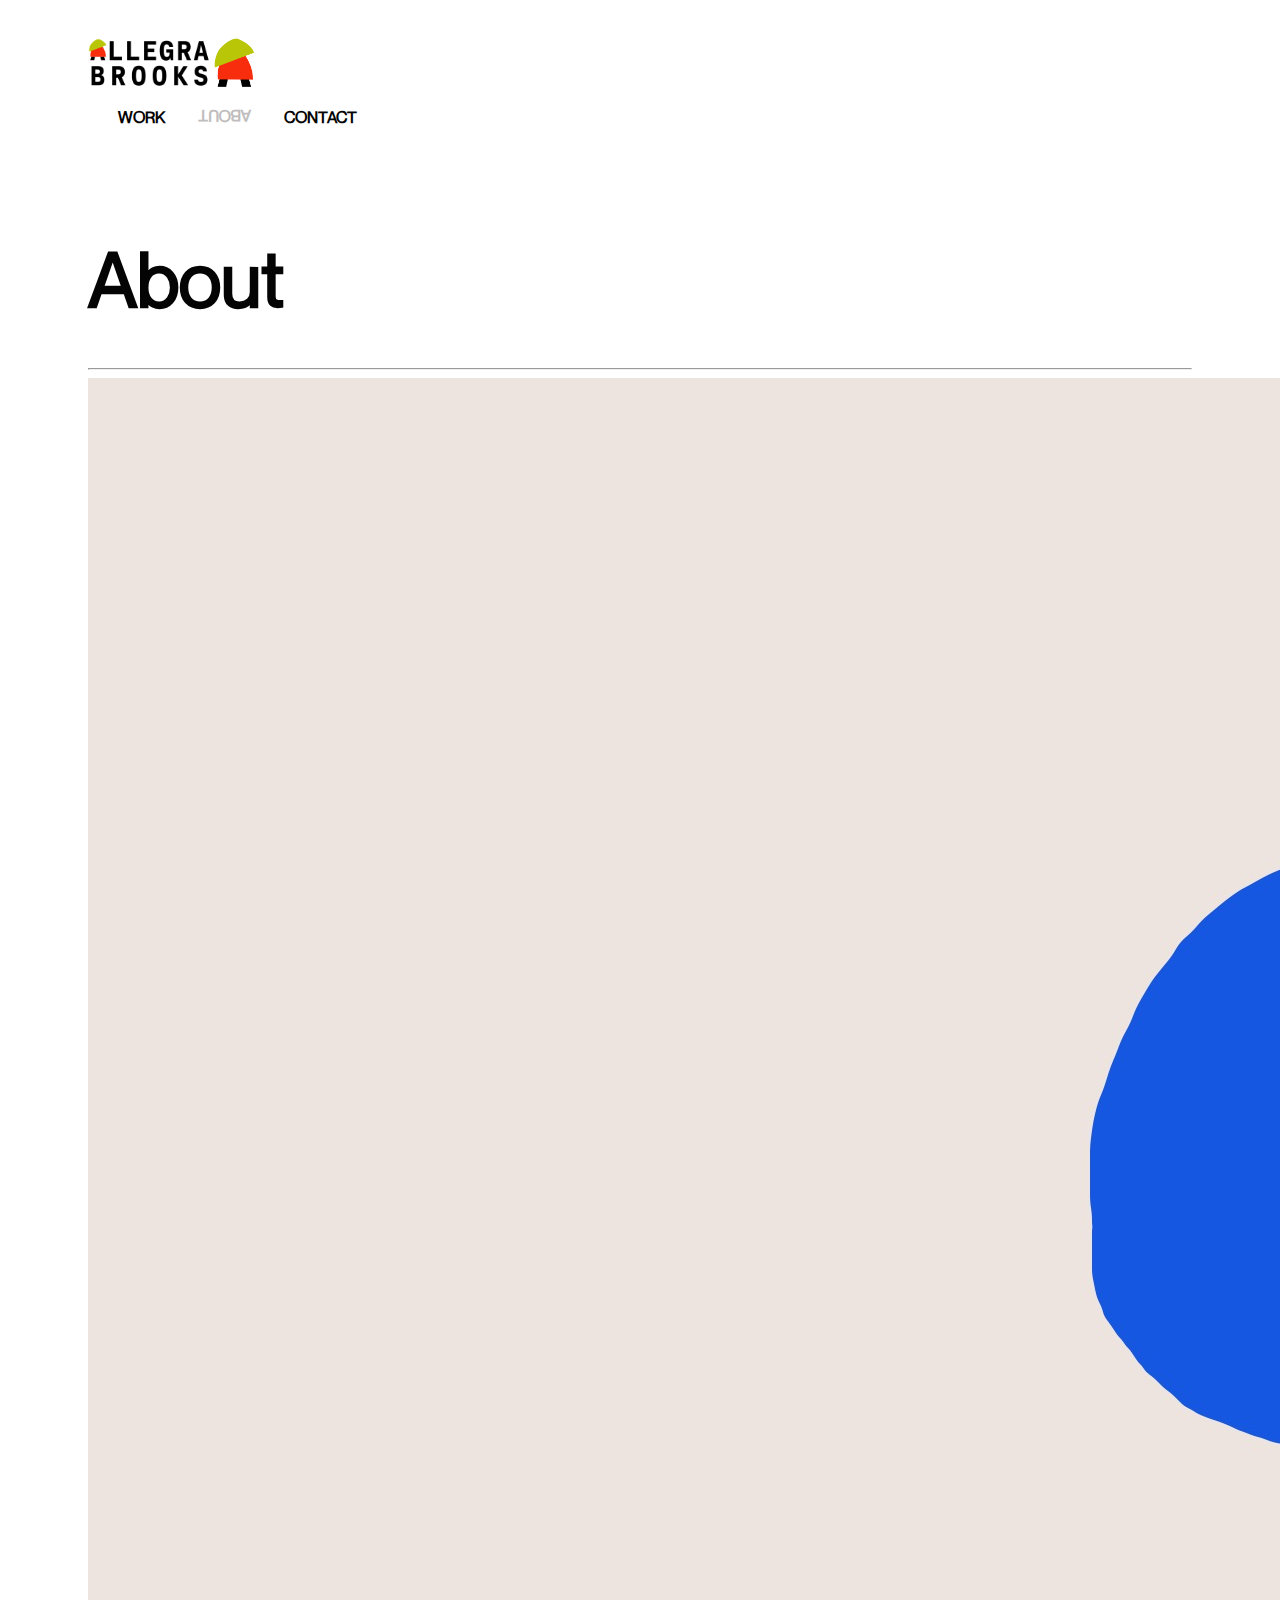
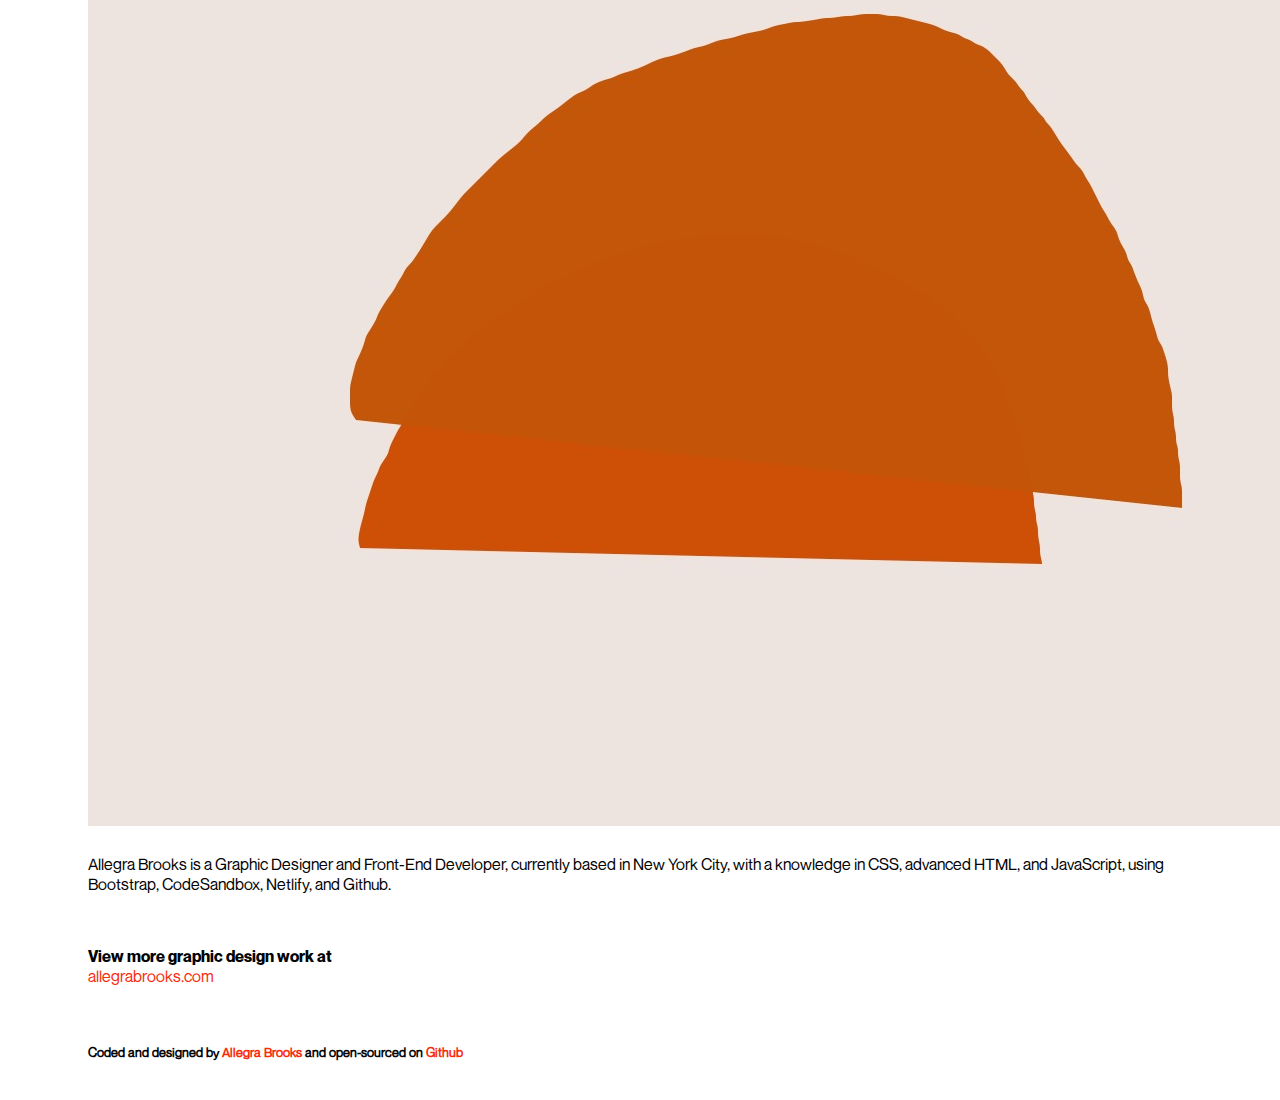
<file: about.html>
<!DOCTYPE html>
<html lang="en">
  <head>
    <meta charset="UTF-8" />
    <meta http-equiv="X-UA-Compatible" content="IE=edge" />
    <meta name="viewport" content="width=device-width, initial-scale=1.0" />
    <meta
      name="description"
      content="About Allegra - Allegra is a professional graphic designer and trained front-end engineer based in New York City"
    />
    <title>About Allegra - Front-End Developer and Graphic Designer - Allegra Brooks</title>
    <link
      href="https://cdn.jsdelivr.net/npm/bootstrap@5.1.3/dist/css/bootstrap.min.css"
      rel="stylesheet"
      integrity="sha384-1BmE4kWBq78iYhFldvKuhfTAU6auU8tT94WrHftjDbrCEXSU1oBoqyl2QvZ6jIW3"
      crossorigin="anonymous"
    />
    <link rel="stylesheet" href="styles/portfolio.css" />
    <script
      src="https://cdn.jsdelivr.net/npm/bootstrap@5.1.3/dist/js/bootstrap.bundle.min.js"
      integrity="sha384-ka7Sk0Gln4gmtz2MlQnikT1wXgYsOg+OMhuP+IlRH9sENBO0LRn5q+8nbTov4+1p"
      crossorigin="anonymous"
    ></script>
  </head>
  <body>
      <div class="page-container">
      <div class="content-wrap">
          <div class="container nav-container">
          <nav class="d-flex justify-content-between">
            <a href="/" title="Homepage">
              <img
                src="images/logoFull.png"
                class="logo d-none d-md-block"
                alt="Allegra Brooks logo full version"
              />
              <img
                src="images/logoSmall.png"
                class="logo d-block d-md-none"
                alt="Allegra Brooks logo avatar version"
              />
            </a>
            <ul>
              <li>
                <a href="/work.html" title="Allegra's work">Work</a>
              </li>
              <li>
                <a href="/about.html" title="About Allegra" class="active">About</a>
              </li>
              <li>
                <a href="/contact.html" title="Contact Allegra">Contact</a>
              </li>
            </ul>
          </nav>
        </div>
    <div class="hero">
      <h1 class="mb-5 mt-5">About</h1>
    </div>
    <hr />
<div class="container content-container">
      <div class="row">
        <div class="col-sm-4">
          <img
            src="images/about.JPG"
            class="img-fluid"
            alt="abstract image"
          />
        </div>
        <div class="col-lg about-description">
          <div class="row">
            <div class="col-lg">
              <p>Allegra Brooks is a Graphic Designer and Front-End Developer, currently based in New York City, with a knowledge in CSS, advanced HTML, and JavaScript, using Bootstrap, CodeSandbox, Netlify, and Github.</p>
            </br>
            <p><span class="view-more">View more graphic design work at</span></br><a href="https://www.allegrabrooks.com/" target="_blank" class="link">allegrabrooks.com</a></p>
            </div>
          </div>
        </div>
      </div>
    </div>
    </div>
<footer>
        <p>
          Coded and designed by
          <a href="https://www.allegrabrooks.com" class="link" target="_blank"
            >Allegra Brooks</a
          >
          and open-sourced on
          <a
            href="https://github.com/abg803/portfolio-project"
            class="link"
            target="_blank"
            >Github</a
          >
        </p>
      </footer>
      </div>
  </body>
</html>
</file>
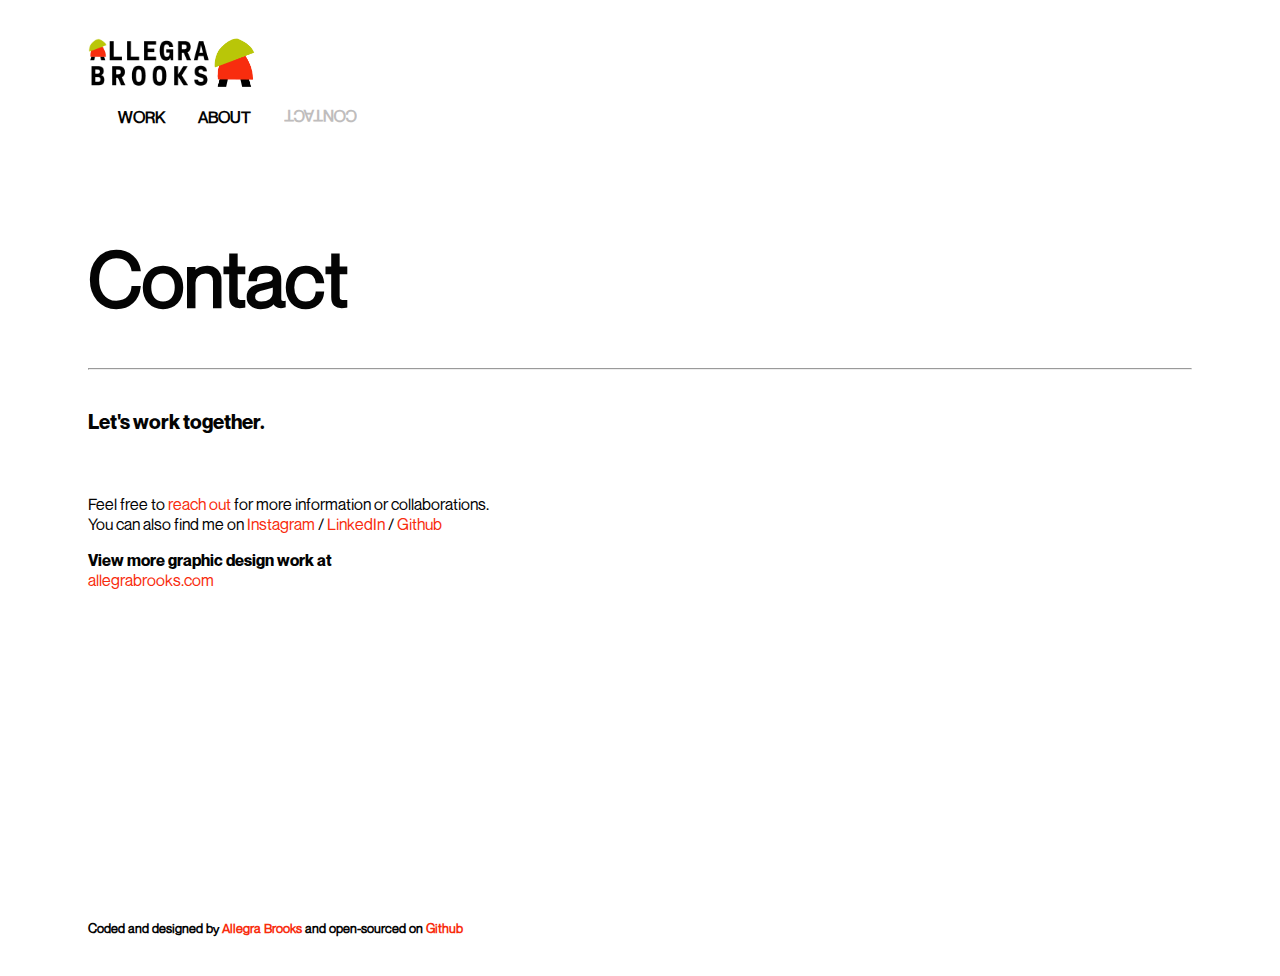
<file: contact.html>
<!DOCTYPE html>
<html lang="en">
  <head>
    <meta charset="UTF-8" />
    <meta http-equiv="X-UA-Compatible" content="IE=edge" />
    <meta name="viewport" content="width=device-width, initial-scale=1.0" />
    <meta
      name="description"
      content="Contact Allegra - Allegra is a professional graphic designer and trained front-end engineer based in New York City"
    />
    <title>Contact Allegra - Front-End Developer and Graphic Designer - Allegra Brooks</title>
    <link
      href="https://cdn.jsdelivr.net/npm/bootstrap@5.1.3/dist/css/bootstrap.min.css"
      rel="stylesheet"
      integrity="sha384-1BmE4kWBq78iYhFldvKuhfTAU6auU8tT94WrHftjDbrCEXSU1oBoqyl2QvZ6jIW3"
      crossorigin="anonymous"
    />
    <link rel="stylesheet" href="styles/portfolio.css" />
    <script
      src="https://cdn.jsdelivr.net/npm/bootstrap@5.1.3/dist/js/bootstrap.bundle.min.js"
      integrity="sha384-ka7Sk0Gln4gmtz2MlQnikT1wXgYsOg+OMhuP+IlRH9sENBO0LRn5q+8nbTov4+1p"
      crossorigin="anonymous"
    ></script>
  </head>
  <body>
    <div class="page-container">
      <div class="content-wrap">
          <div class="container nav-container">
          <nav class="d-flex justify-content-between">
            <a href="/" title="Homepage">
              <img
                src="images/logoFull.png"
                class="logo d-none d-md-block"
                alt="Allegra Brooks logo full version"
              />
              <img
                src="images/logoSmall.png"
                class="logo d-block d-md-none"
                alt="Allegra Brooks logo avatar version"
              />
            </a>
            <ul>
              <li>
                <a href="/work.html" title="Allegra's work">Work</a>
              </li>
              <li>
                <a href="/about.html" title="About Allegra">About</a>
              </li>
              <li>
                <a href="/contact.html" title="Contact Allegra" class="active">Contact</a>
              </li>
            </ul>
          </nav>
        </div>
        <div class="hero">
            <h1 class="mb-5 mt-5">Contact</h1>
        </div>
    <hr />
        <div class="container content-container">
        <div class="col-lg contact-description">
            <h3>Let's work together.</h3>
              <p>Feel free to <a href="mailto:allegra.brooks@gmail.com" class="link">reach out</a>
                for more information or collaborations. 
              </br>
                You can also find me on <a href="https://www.instagram.com/allegra.brooks/" target="_blank" class="link"> Instagram</a> / 
                <a href="https://www.linkedin.com/in/allegra-b-24362015b/" target="_blank" class="link"> LinkedIn</a> / 
                <a href="https://github.com/abg803" target="_blank" class="link"> Github</a></p>
            <p><span class="view-more">View more graphic design work at</span></br><a href="https://www.allegrabrooks.com/" target="_blank" class="link">allegrabrooks.com</a></p>
            </div>
          </div>
        </div>
    <footer>
        <p>
          Coded and designed by
          <a href="https://www.allegrabrooks.com" class="link" target="_blank">Allegra Brooks</a>
          and open-sourced on <a
            href="https://github.com/abg803/portfolio-project"
            class="link"
            target="_blank"
            >Github</a>
        </p>
      </footer>
    </div>
  </body>
</html>
</file>
<file: styles/portfolio.css>
@font-face {
  font-family: "NeueMontreal-Regular";
  src: url("../fonts/NeueMontreal-Regular.woff") format("truetype");
  font-weight: 450;
}
@font-face {
  font-family: "NeueMontreal-Bold";
  src: url("../fonts/NeueMontreal-Bold.woff") format("truetype");
  font-weight: 800;
}

:root {
  --bg-color-a: #f1f1ef;
  --bg-color-b: #fffdfa;
  --accent-color-a: #bfbdbd;
  --accent-color-b: #f82d0e;
  --accent-color-c: #040404;
  --default-font-family: NeueMontreal-Regular;
  --bold-font-family: NeueMontreal-Bold;
  --header-font-size-xl: 4.768rem;
  --header-font-size-large: 1.953rem;
  --header-font-size-medium: 1.563rem;
  --header-font-size-small: 1.25rem;
  --body-font-size: 1rem;
  --body-font-size-small: 0.8rem;
}

body {
  font-family: var(--default-font-family);
  color: var(--accent-color-c);
  padding: 30px 0 30px 0;
  position: relative;
  min-height: 100vh;
}

h1 {
  font-size: var(--header-font-size-xl);
  font-weight: 600;
  line-height: 0.98;
}
h2 {
  font-family: var(--bold-font-family);
  font-size: var(--header-font-size-small);
  text-transform: uppercase;
}
h3 {
  font-size: var(--header-font-size-medium);
  font-weight: 800;
  text-transform: uppercase;
}
.page-container {
  position: relative;
  min-height: 100vh;
  margin: 0 80px;
}
.content-wrap {
  padding-bottom: 30px;
}

.hero {
  margin-top: 100px;
}
.hero h3 {
  font-size: var(--header-font-size-small);
  text-transform: none;
  padding-top: 30px;
  color: var(--accent-color-a);
}
h3.project-number {
  color: var(--accent-color-a);
}

p {
  font-size: var(--body-font-size);
}
hr {
  color: var(--accent-color-c);
  opacity: 100;
  display: block;
}
.nav-container {
  padding: 0;
  margin: 0;
  max-width: none;
}

.logo {
  width: auto;
  max-width: 100%;
  max-height: 50px;
}

nav ul {
  padding: 0;
  margin: 0;
}

nav li {
  display: inline;
  list-style: none;
  margin-left: 30px;
  text-transform: uppercase;
  line-height: 50px;
  font-weight: 800;
  font-size: var(--body-font-size);
}

nav a.active {
  top: -1px;
  -webkit-transform: rotate(180deg);
  -moz-transform: rotate(180deg);
  -ms-transform: rotate(180deg);
  -o-transform: rotate(180deg);
  transform: rotate(180deg);
  color: var(--accent-color-a);
}
nav a:hover {
  color: var(--accent-color-b);
}
nav a {
  display: inline-block;
  text-decoration: none;
  position: relative;
  color: var(--accent-color-c);
  transition: all 100ms ease-in-out;
}

.view-more {
  font-family: "NeueMontreal-Bold";
}

.btn-branding {
  border: var(--accent-color-c) solid 1px;
  border-radius: 0;
  font-size: var(--body-font-size);
  line-height: 1;
  cursor: pointer;
  text-transform: uppercase;
  padding: 12px;
  margin-top: 60px;
}

.link {
  text-decoration: none;
  color: var(--accent-color-b);
}

.link:hover {
  color: var(--accent-color-a);
}
.content-container {
  margin: 0;
  padding: 0 0 30px 0;
}

.project-description,
.about-description {
  padding-top: 8px;
}

.contact-description h3 {
  text-transform: none;
  font-family: var(--bold-font-family);
  font-size: var(--header-font-size-small);
  padding: 20px 0 40px 0;
}

footer {
  position: absolute;
  bottom: 0;
  width: 100%;
  height: 30px;
}
footer p {
  font-weight: 800;
  font-size: var(--body-font-size-small);
}

@media (max-width: 991px) {
  .page-container {
    position: relative;
    min-height: 100vh;
    margin: 0 40px;
  }
  h3.project-number {
    padding-top: 8px;
    padding-right: 4px;
  }
}
@media (max-width: 575px) {
  .page-container {
    position: relative;
    min-height: 100vh;
    margin: 0 20px;
  }
  h1 {
    font-size: 3rem;
  }
  h2 {
    font-size: var(--header-font-size-small);
  }
  h3 {
    font-size: var(--header-font-size-small);
  }
  .hero h3 {
    font-size: var(--header-font-size-small);
    padding-top: 15px;
  }
  .content-container {
    padding: 0 0 15px 0;
  }
  .btn-branding {
    margin-top: 10px;
  }
  nav li {
    margin-left: 10px;
    font-size: var(--body-font-size);
  }
}
</file>
